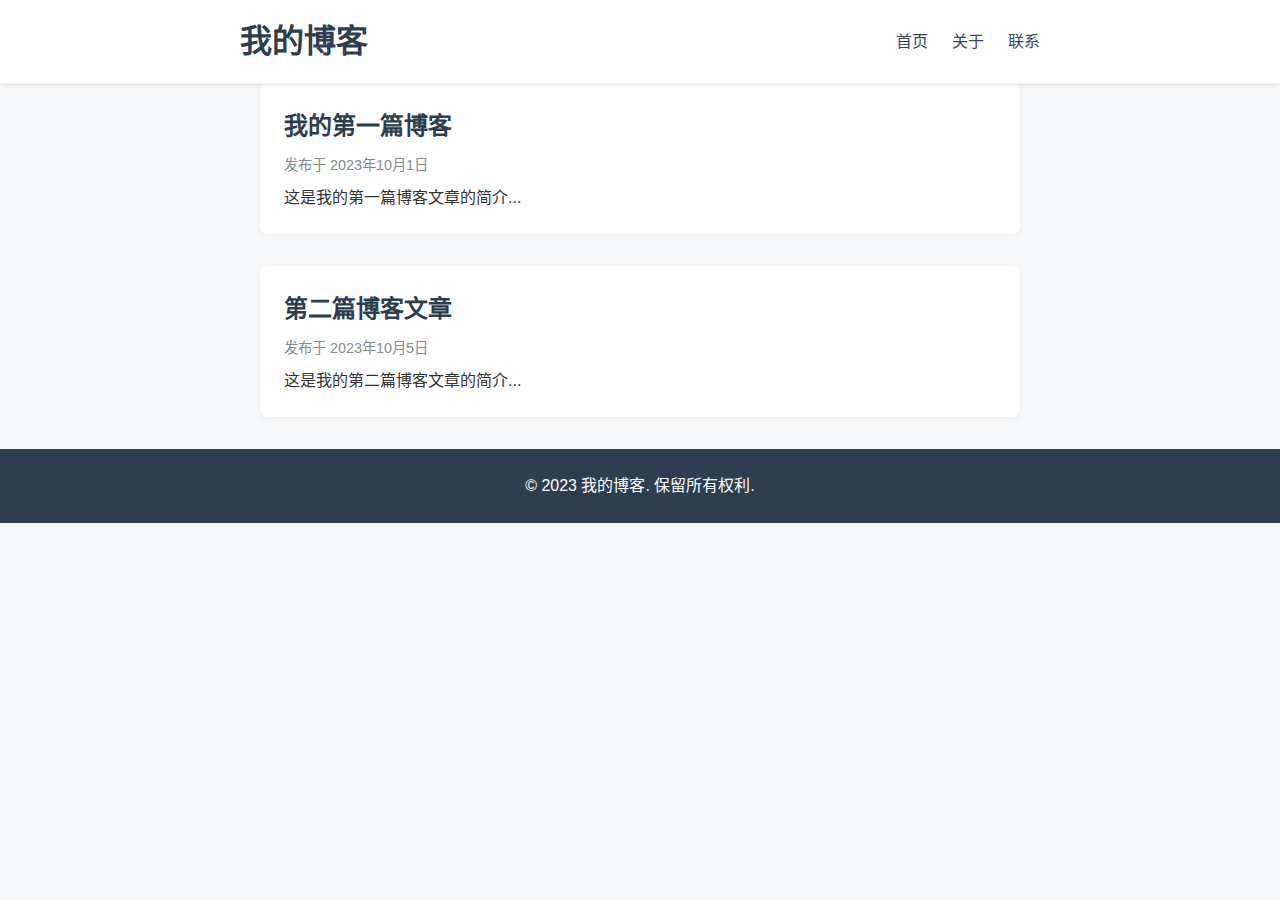
<file: index.html>
<!DOCTYPE html>
<html lang="zh-CN">
<head>
    <meta charset="UTF-8">
    <meta name="viewport" content="width=device-width, initial-scale=1.0">
    <title>我的博客</title>
    <link rel="stylesheet" href="css/style.css">
</head>
<body>
    <header>
        <div class="container">
            <h1>我的博客</h1>
            <nav>
                <ul>
                    <li><a href="index.html">首页</a></li>
                    <li><a href="#about">关于</a></li>
                    <li><a href="#contact">联系</a></li>
                </ul>
            </nav>
        </div>
    </header>

    <main class="container">
        <section class="posts">
            <article class="post-preview">
                <h2><a href="posts/first-post.html">我的第一篇博客</a></h2>
                <p class="meta">发布于 2023年10月1日</p>
                <p>这是我的第一篇博客文章的简介...</p>
            </article>
            
            <article class="post-preview">
                <h2><a href="posts/second-post.html">第二篇博客文章</a></h2>
                <p class="meta">发布于 2023年10月5日</p>
                <p>这是我的第二篇博客文章的简介...</p>
            </article>
        </section>
    </main>

    <footer>
        <div class="container">
            <p>&copy; 2023 我的博客. 保留所有权利.</p>
        </div>
    </footer>

    <script src="js/main.js"></script>
</body>
</html>
</file>
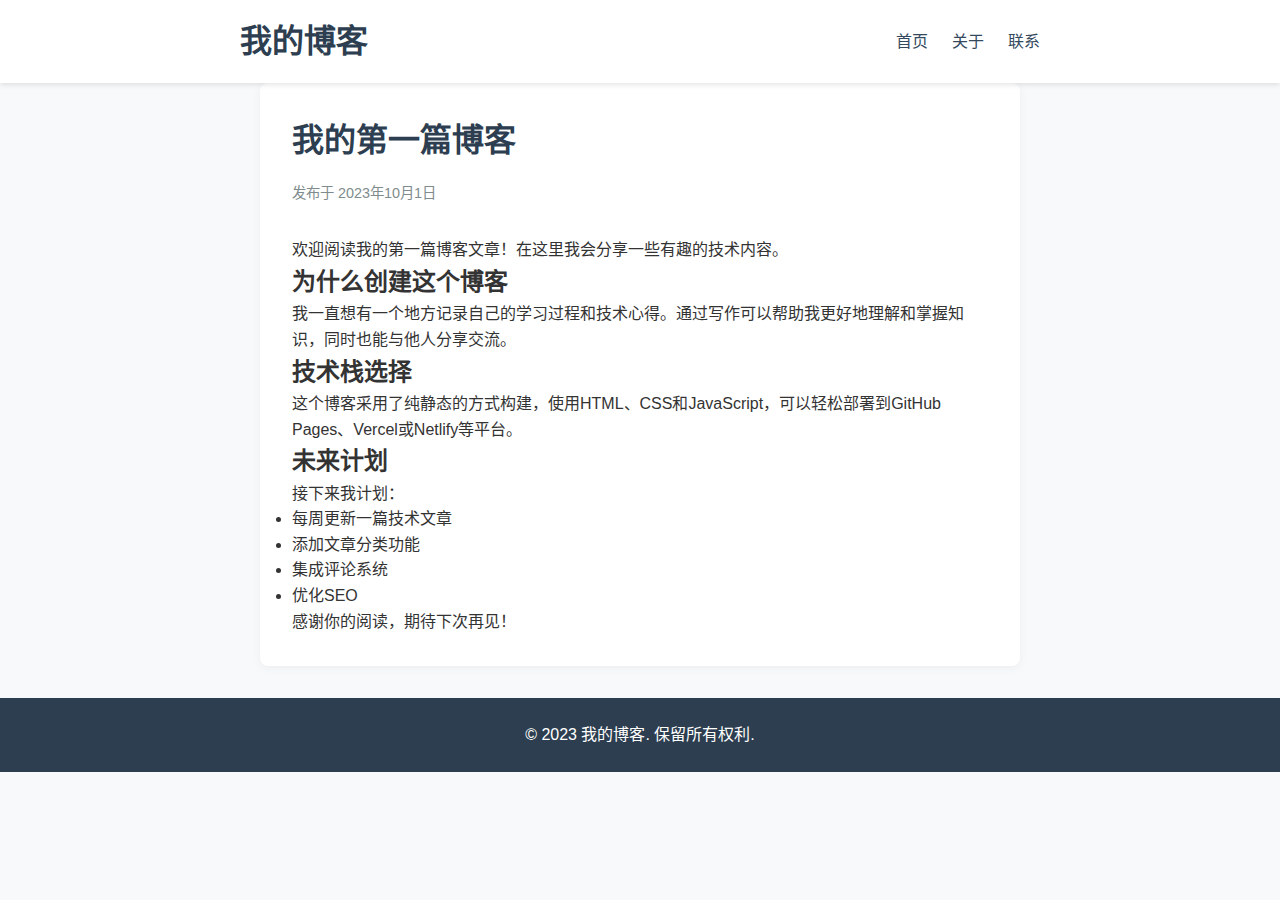
<file: poosts/first-post.html>
<!DOCTYPE html>
<html lang="zh-CN">
<head>
    <meta charset="UTF-8">
    <meta name="viewport" content="width=device-width, initial-scale=1.0">
    <title>我的第一篇博客 - 我的博客</title>
    <link rel="stylesheet" href="../css/style.css">
</head>
<body>
    <header>
        <div class="container">
            <h1><a href="../index.html" style="text-decoration: none; color: inherit;">我的博客</a></h1>
            <nav>
                <ul>
                    <li><a href="../index.html">首页</a></li>
                    <li><a href="#about">关于</a></li>
                    <li><a href="#contact">联系</a></li>
                </ul>
            </nav>
        </div>
    </header>

    <main class="container">
        <article class="post-content">
            <h1>我的第一篇博客</h1>
            <p class="meta">发布于 2023年10月1日</p>
            
            <p>欢迎阅读我的第一篇博客文章！在这里我会分享一些有趣的技术内容。</p>
            
            <h2>为什么创建这个博客</h2>
            <p>我一直想有一个地方记录自己的学习过程和技术心得。通过写作可以帮助我更好地理解和掌握知识，同时也能与他人分享交流。</p>
            
            <h2>技术栈选择</h2>
            <p>这个博客采用了纯静态的方式构建，使用HTML、CSS和JavaScript，可以轻松部署到GitHub Pages、Vercel或Netlify等平台。</p>
            
            <h2>未来计划</h2>
            <p>接下来我计划：</p>
            <ul>
                <li>每周更新一篇技术文章</li>
                <li>添加文章分类功能</li>
                <li>集成评论系统</li>
                <li>优化SEO</li>
            </ul>
            
            <p>感谢你的阅读，期待下次再见！</p>
        </article>
    </main>

    <footer>
        <div class="container">
            <p>&copy; 2023 我的博客. 保留所有权利.</p>
        </div>
    </footer>
</body>
</html>
</file>
<file: css/style.css>
/* 基础样式重置 */
* {
    margin: 0;
    padding: 0;
    box-sizing: border-box;
}

body {
    font-family: 'Segoe UI', Tahoma, Geneva, Verdana, sans-serif;
    line-height: 1.6;
    color: #333;
    background-color: #f8f9fa;
}

.container {
    max-width: 800px;
    margin: 0 auto;
    padding: 0 20px;
}

/* 头部样式 */
header {
    background-color: #fff;
    box-shadow: 0 2px 5px rgba(0,0,0,0.1);
    position: sticky;
    top: 0;
    z-index: 100;
}

header .container {
    display: flex;
    justify-content: space-between;
    align-items: center;
    padding: 1rem 0;
}

header h1 {
    color: #2c3e50;
}

nav ul {
    display: flex;
    list-style: none;
}

nav ul li {
    margin-left: 1.5rem;
}

nav ul li a {
    text-decoration: none;
    color: #34495e;
    transition: color 0.3s;
}

nav ul li a:hover {
    color: #3498db;
}

/* 主要内容区域 */
main {
    padding: 2rem 0;
}

.posts {
    display: grid;
    gap: 2rem;
}

.post-preview {
    background: white;
    padding: 1.5rem;
    border-radius: 8px;
    box-shadow: 0 2px 10px rgba(0,0,0,0.05);
    transition: transform 0.3s, box-shadow 0.3s;
}

.post-preview:hover {
    transform: translateY(-5px);
    box-shadow: 0 5px 20px rgba(0,0,0,0.1);
}

.post-preview h2 a {
    text-decoration: none;
    color: #2c3e50;
}

.post-preview h2 a:hover {
    color: #3498db;
}

.meta {
    color: #7f8c8d;
    font-size: 0.9rem;
    margin: 0.5rem 0;
}

/* 文章页面样式 */
.post-content {
    background: white;
    padding: 2rem;
    border-radius: 8px;
    box-shadow: 0 2px 10px rgba(0,0,0,0.05);
}

.post-content h1 {
    color: #2c3e50;
    margin-bottom: 1rem;
}

.post-content .meta {
    margin-bottom: 2rem;
    display: block;
}

/* 页脚样式 */
footer {
    background-color: #2c3e50;
    color: white;
    text-align: center;
    padding: 1.5rem 0;
    margin-top: 2rem;
}

/* 响应式设计 */
@media (max-width: 768px) {
    header .container {
        flex-direction: column;
        gap: 1rem;
    }
    
    nav ul {
        margin-top: 1rem;
    }
    
    nav ul li {
        margin: 0 0.5rem;
    }
}
</file>
